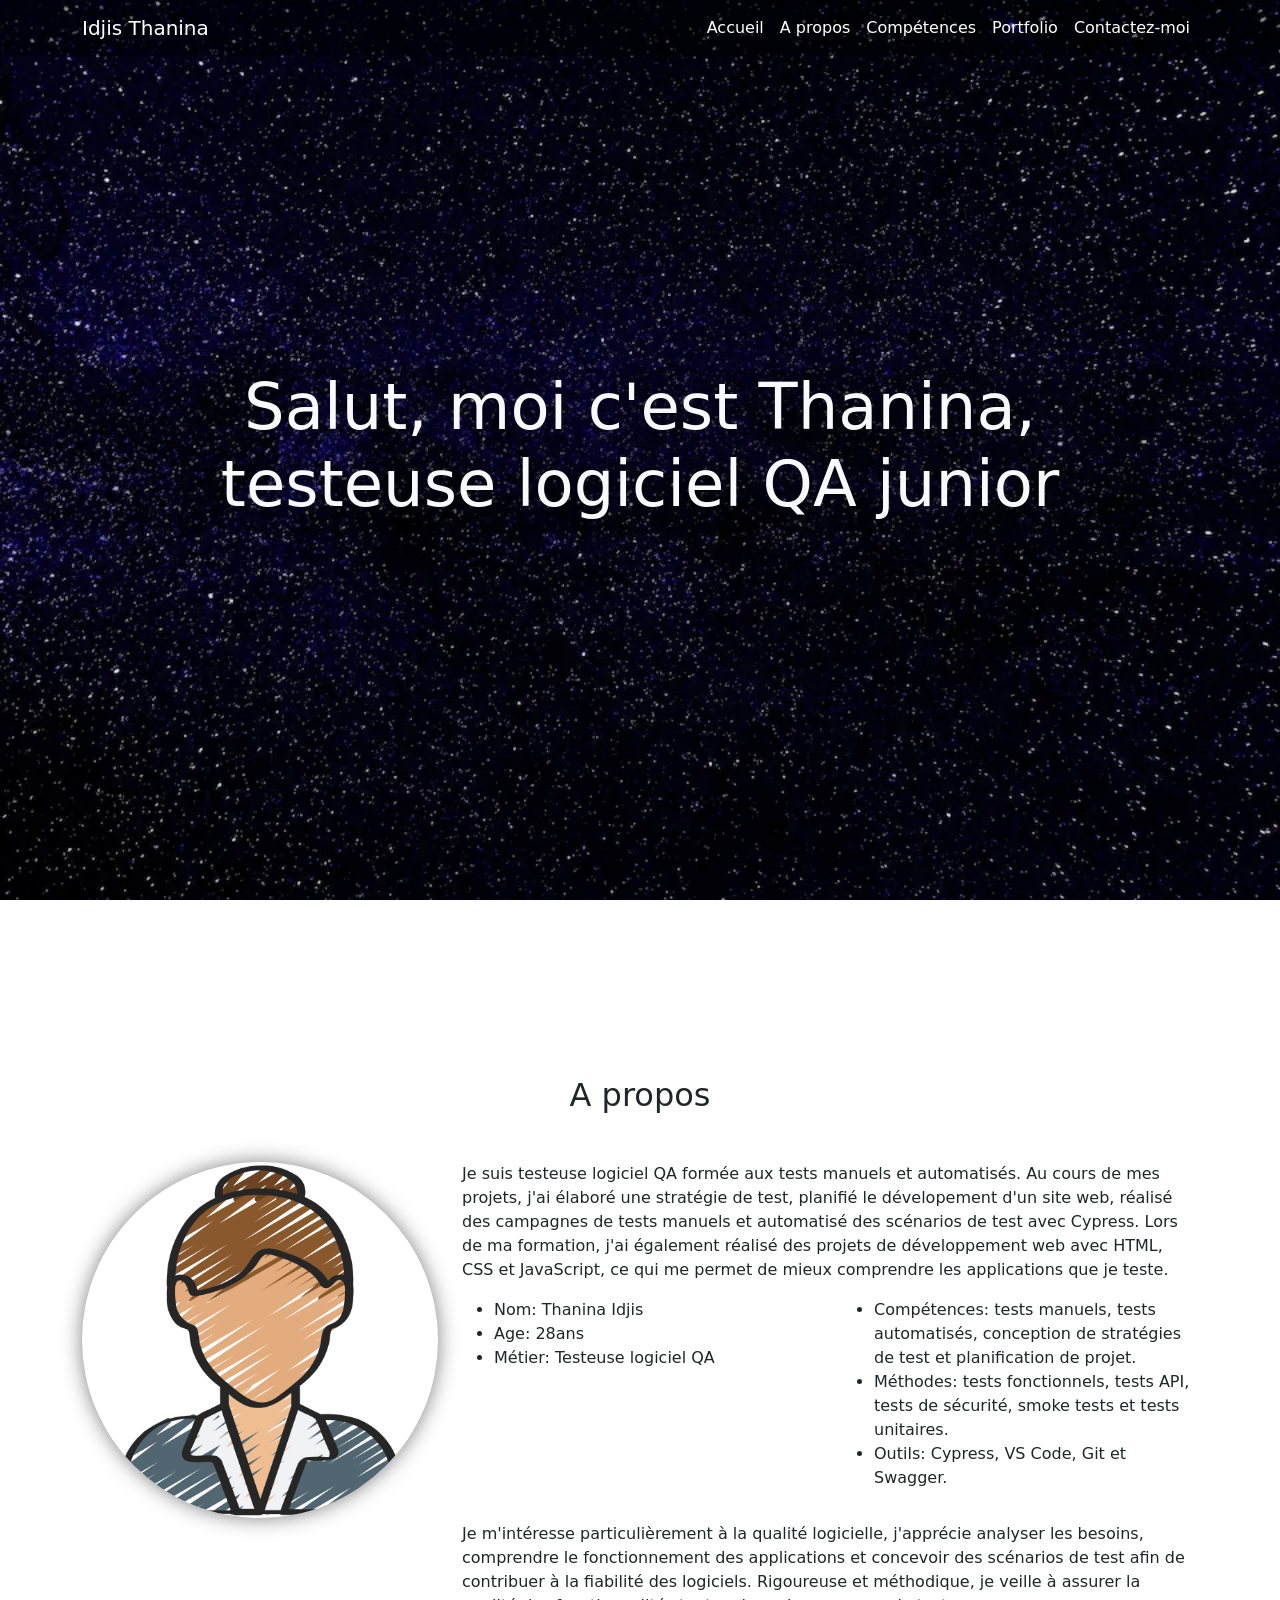
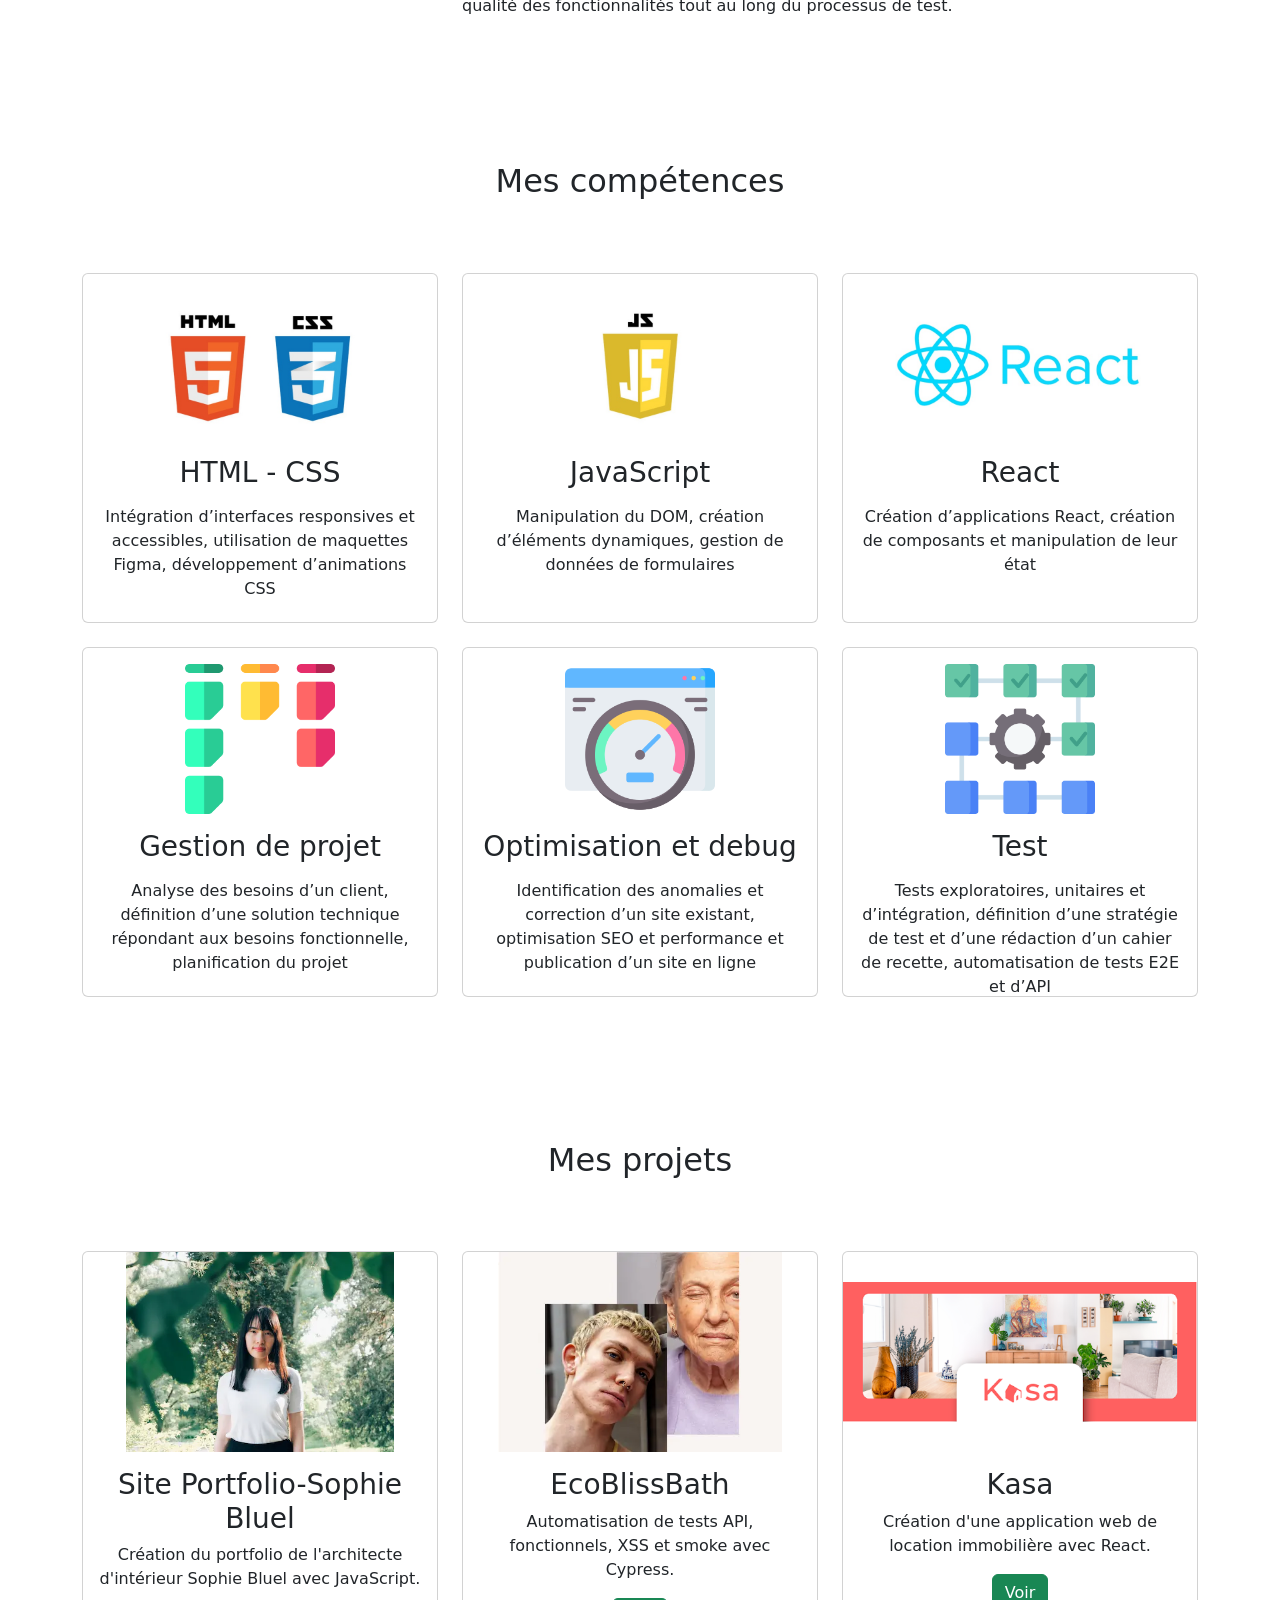
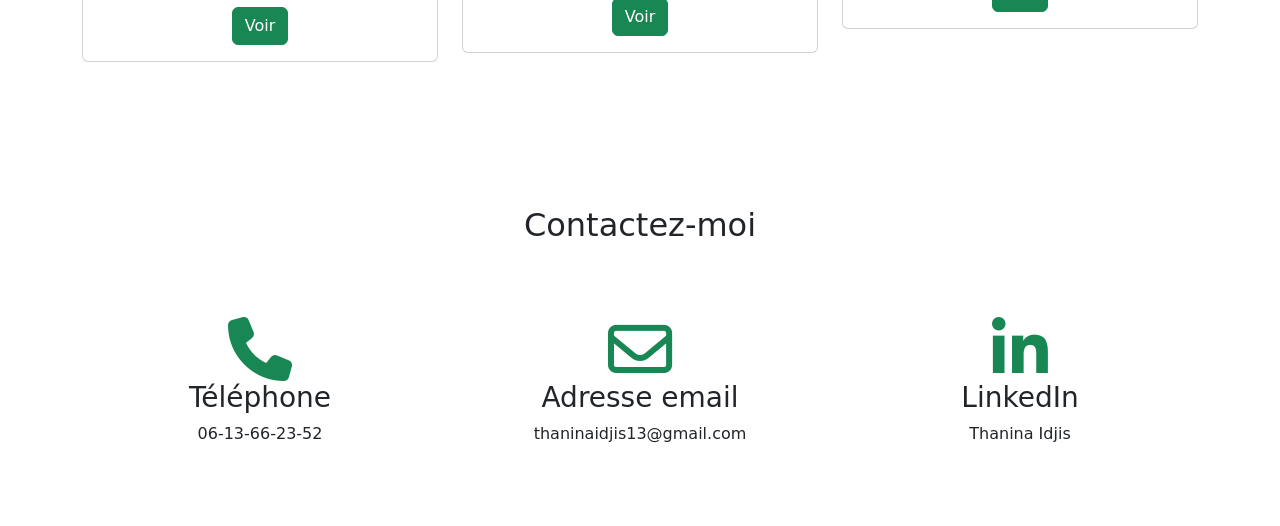
<file: index.html>
<!DOCTYPE html>
<html lang="fr">

<head>
    <title>Portfolio Thanina</title>
    <meta charset="utf-8">
    <meta name="viewport" content="width=device-width, initial-scale=1">

    <meta name="description" content="Portfolio Thanina.">
    <!-- linking css file -->
    <link rel="stylesheet" href="style.css">
    <!-- bootstrap CDN -->
    <link href="https://cdn.jsdelivr.net/npm/bootstrap@5.1.3/dist/css/bootstrap.min.css" rel="stylesheet">
    <script src="https://cdn.jsdelivr.net/npm/bootstrap@5.1.3/dist/js/bootstrap.bundle.min.js"></script>
    <link rel="stylesheet" href="https://cdnjs.cloudflare.com/ajax/libs/font-awesome/6.5.1/css/all.min.css">
</head>

<body>
    <!-- navbar -->
    <nav class="navbar navbar-expand-lg fixed-top navbar-dark navbarScroll">
        <div class="container">
            <a class="navbar-brand" href="#">Idjis Thanina</a>
            <button class="navbar-toggler" type="button" data-bs-toggle="collapse"
                data-bs-target="#navbarSupportedContent" aria-controls="navbarSupportedContent" aria-expanded="false"
                aria-label="Toggle navigation">
                <span class="navbar-toggler-icon"></span>
            </button>
            <div class="collapse navbar-collapse" id="navbarSupportedContent">
                <ul class="navbar-nav ms-auto">
                    <li class="nav-item active">
                        <a class="nav-link" href="#home">Accueil</a>
                    </li>
                    <li class="nav-item">
                        <a class="nav-link" href="#about">A propos</a>
                    </li>
                    <li class="nav-item">
                        <a class="nav-link" href="#skills">Compétences</a>
                    </li>
                    <li class="nav-item">
                        <a class="nav-link" href="#portfolio">Portfolio</a>
                    </li>
                    <li class="nav-item">
                        <a class="nav-link" href="#contact">Contactez-moi</a>
                    </li>
                </ul>

            </div>
        </div>
    </nav>

    <!-- main banner -->
    <section class="bgimage" id="home">
        <div class="container-fluid">
            <div class="row">
                <div class="col-lg-12 col-md-12 col-sm-12 col-xs-12 hero-text">
                    <h1 class="hero_title">Salut, moi c'est Thanina,<br>
                        testeuse logiciel QA junior
                    </h1>

                </div>
            </div>
        </div>
    </section>

    <!-- about section-->
    <section id="about">
        <div class="container mt-4 pt-4">
            <h2 class="text-center">A propos</h2>
            <div class="row mt-4">
                <div class="col-lg-4">
                    <img src="images/person.png" class="imageAboutPage" alt="Photo de profil">
                </div>

                <div class="col-lg-8">
                    <p> Je suis testeuse logiciel QA formée aux tests manuels et automatisés. Au cours de mes projets,
                        j'ai élaboré une stratégie de test, planifié le dévelopement d'un site web, réalisé des
                        campagnes de tests manuels et automatisé des scénarios de test avec Cypress.
                        Lors de ma formation, j'ai également réalisé des projets de développement web avec HTML, CSS
                        et JavaScript, ce qui me permet de mieux comprendre les applications que je teste.


                    </p>

                    <div class="row mt-3">
                        <div class="col-md-6">
                            <ul>
                                <li>Nom: Thanina Idjis</li>
                                <li>Age: 28ans</li>
                                <li>Métier: Testeuse logiciel QA</li>

                            </ul>
                        </div>

                        <div class="col-md-6">
                            <ul>
                                <li>Compétences: tests manuels, tests automatisés, conception de stratégies de test et
                                    planification de projet.
                                </li>
                                <li>Méthodes: tests fonctionnels, tests API, tests de sécurité, smoke tests et tests
                                    unitaires.</li>
                                <li>Outils: Cypress, VS Code, Git et Swagger.</li>
                            </ul>
                        </div>
                    </div>

                    <div class="row mt-3">
                        <p> Je m'intéresse particulièrement à la qualité logicielle, j'apprécie analyser les besoins,
                            comprendre le fonctionnement des applications et concevoir des scénarios de test afin de
                            contribuer à la fiabilité des logiciels.
                            Rigoureuse et méthodique, je veille à assurer la qualité des fonctionnalités tout au long du
                            processus de test.

                        </p>
                    </div>
                </div>
            </div>
        </div>
    </section>

    <!-- skills section-->
    <section id="skills">
        <div class="container">
            <h2 class="text-center">Mes compétences</h2>
        </div>
    </section>

    <!-- portfolio section-->
    <section id="portfolio">
        <div class="container mt-3">
            <h2 class="text-center">Mes projets</h2>
        </div>
    </section>

    <!-- contact section-->
    <section id="contact">
        <div class="container mt-3 contactContent">
            <h2 class="text-center">Contactez-moi</h2>
            <div class="row">
                <div class="col-lg-4 mt-4 contactColumn">
                    <i class="fa-solid fa-phone fa-4x"></i>
                    <h3>Téléphone</h3>
                    <p>06-13-66-23-52</p>
                </div>
                <div class="col-lg-4 mt-4 contactColumn">
                    <i class="fa-regular fa-envelope fa-4x"></i>
                    <h3>Adresse email</h3>
                    <p>thaninaidjis13@gmail.com</p>
                </div>
                <div class="col-lg-4 mt-4 contactColumn">
                    <i class="fa-brands fa-linkedin-in fa-4x"></i>
                    <h3>LinkedIn</h3>
                    <p>Thanina Idjis</p>
                </div>
            </div>
        </div>
    </section>

    <!-- load javascript after loading all html content -->
    <script src="script/script.js"></script>

</body>

</html>
</file>
<file: style.css>
/******* GENERAL *******/
/* spacing on all sections */
#about,
#skills,
#portfolio,
#contact {
    margin-top: 4rem;
    padding-top: 4rem;
}

#about h2,
#skills h2,
#portfolio h2,
#contact h2 {
    margin-bottom: 3rem;
}

#contact {
    padding-bottom: 4rem;
}

/* display background dark color on navbar scroll */
.navbarScroll.navbarDark {
    background-color: #222222;

}

.navbarScroll {
    background-color: rgba(0, 0, 0, 0.4);
}

.navbar.navbar-dark .navbar-nav .nav-link {
    color: #ffffff;
}





/* hero background image */
.bgimage {
    height: 100vh;
    max-height: 900px;
    background: url("images/image1.webp");
    background-size: cover;
    position: relative;
}

/* text css above hero image*/
.hero_title {
    font-size: 4rem;
}

.hero_desc {
    font-size: 2rem;
}

.hero-text {
    text-align: center;
    position: absolute;
    top: 50%;
    left: 50%;
    transform: translate(-50%, -50%);
    color: #f8f9fa;
    background-color: rgba(0, 0, 0, 0.25);

}

/* about */
.imageAboutPage {
    width: 100%;
}

.imageAboutPage {
    border-radius: 50%;
    box-shadow: 0 0 20px rgba(0, 0, 0, 0.5);
}

/* skills */
.skillsText.card {
    height: 350px;
    cursor: pointer;
}

.skillsText img {
    width: 100%;
    height: 150px;
    object-fit: contain;
}

#skills p {
    text-align: center;
}

.skillsIcon {
    font-size: 36px;
    text-align: center;
    width: 100%;
}

.card-title {
    text-align: center;
}

.card:hover .skillsIcon {
    color: #008000;
}

.skillsText:hover {
    border: 1px solid #008000;
}

/* portfolio */
#portfolio p {
    text-align: center;
}

/* contact */
.contactColumn {
    display: flex;
    flex-direction: column;
    align-items: center;
}

.contactColumn i {
    color: #198754;
}

.card-img-top {
    height: 200px;
    object-fit: contain;
}

/* footer */
</file>
